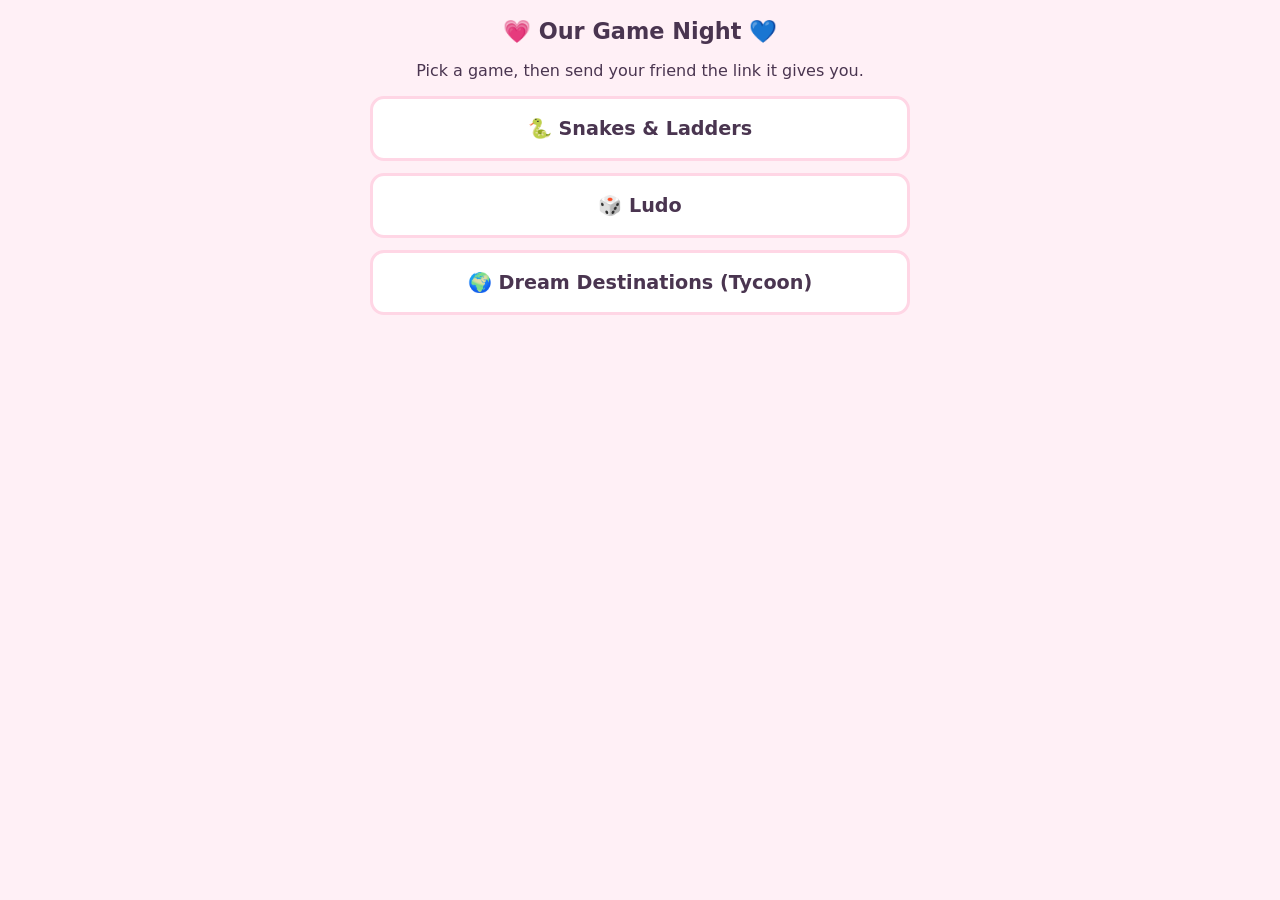
<file: index.html>
<!DOCTYPE html><html lang="en"><head><meta charset="utf-8"><meta name="viewport" content="width=device-width, initial-scale=1, viewport-fit=cover"><title>Our Game Night</title><link rel="stylesheet" href="style.css"></head>
<body><main><h1>💗 Our Game Night 💙</h1><p>Pick a game, then send your friend the link it gives you.</p>
<a class="card" href="snakes/">🐍 Snakes & Ladders</a><a class="card" href="ludo/">🎲 Ludo</a><a class="card" href="tycoon/">🌍 Dream Destinations (Tycoon)</a></main></body></html>
</file>
<file: style.css>
:root{--bg:#fff0f6;--fg:#4a3550;--c1:#ffd6e5;--c2:#cfe8ff;--card:#fff;--p0:#e0508a;--p1:#2f86e0;box-sizing:border-box;padding-top:env(safe-area-inset-top,0px);padding-bottom:env(safe-area-inset-bottom,0px)}
@media(prefers-color-scheme:dark){:root{--bg:#2a2030;--fg:#f6e9f5;--c1:#5c3a52;--c2:#33506b;--card:#3a2d42}}
body{margin:0;background:var(--bg);color:var(--fg);font-family:system-ui,-apple-system,"Segoe UI",sans-serif;text-align:center}
main{max-width:540px;margin:0 auto;padding:12px}
h1{font-size:1.4rem;margin:6px 0}
button{font:inherit;font-weight:600;border:0;border-radius:10px;padding:12px 18px;margin:4px;background:#f48fb1;color:#fff;cursor:pointer}
button:disabled{opacity:.4}
.dice{font-size:2.6rem}.p0{color:var(--p0)}.p1{color:var(--p1)}small{opacity:.75}
svg{width:100%;height:auto;border-radius:12px;background:var(--card)}
a.card{display:block;background:var(--card);border-radius:14px;padding:18px;margin:12px 0;color:inherit;text-decoration:none;font-size:1.2rem;font-weight:600;border:3px solid var(--c1)}
</file>
